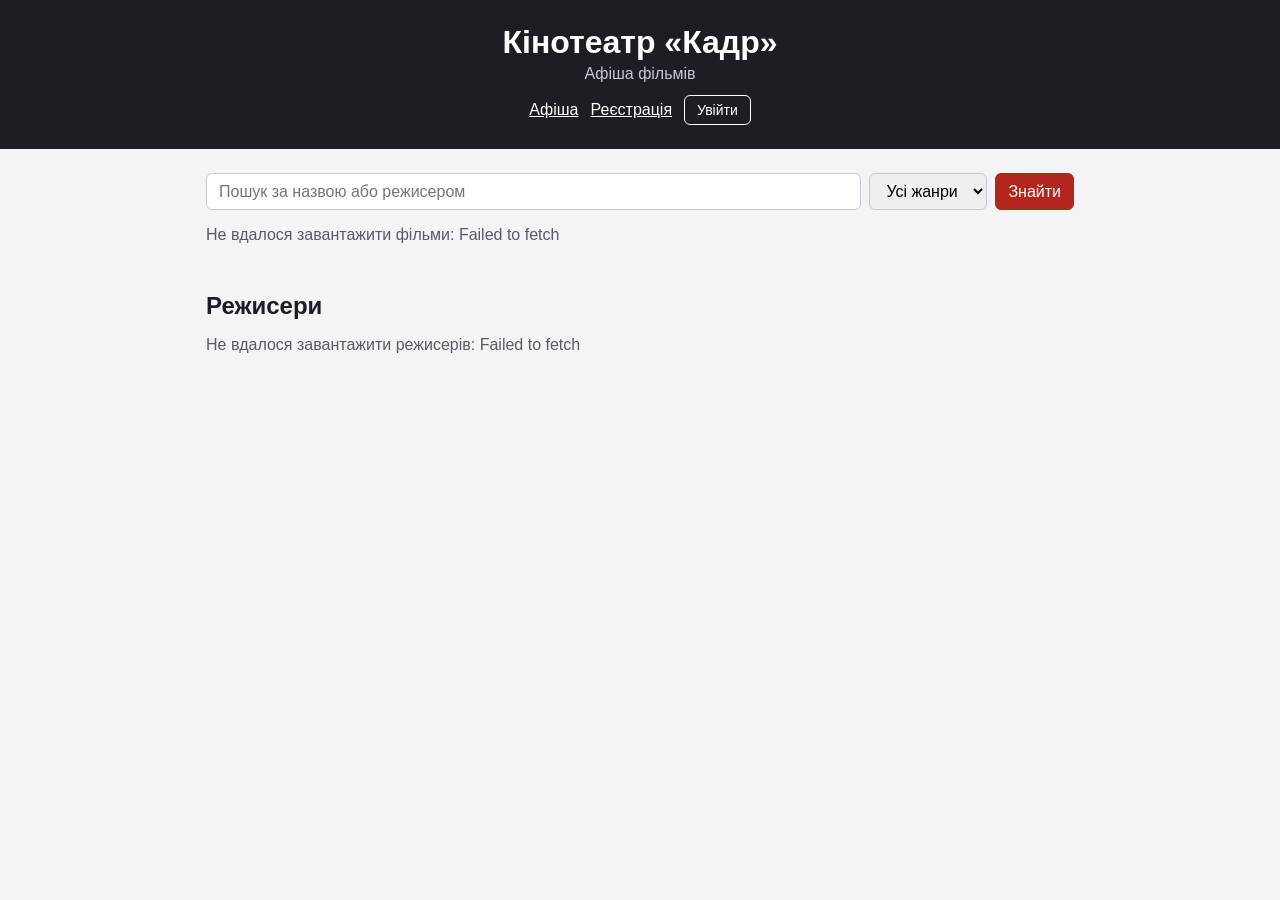
<file: index.html>
<!DOCTYPE html>
<html lang="uk">
    <head>
        <meta charset="UTF-8" />
        <meta name="viewport" content="width=device-width, initial-scale=1.0" />
        <meta name="description"
              content="Афіша кінотеатру «Кадр»: фільми, жанри та режисери." />
        <title>Кінотеатр «Кадр»</title>
        <link rel="stylesheet" href="css/style.css" />
    </head>
    <body>
        <header class="header">
            <h1>Кінотеатр «Кадр»</h1>
            <p>Афіша фільмів</p>
            <nav id="nav" class="nav">
            </nav>
        </header>
        <main class="container">
            <form id="filters" class="filters">
                <input id="search" type="search" placeholder="Пошук за назвою або режисером" />
                <select id="genre">
                    <option value="">Усі жанри</option>
                </select>
                <button type="submit">Знайти</button>
            </form>
            <p id="status" class="status">Завантаження...</p>
            <ul id="movies" class="movies">
            </ul>
            <h2 class="section-title">Режисери</h2>
            <p id="directors-status" class="status">Завантаження...</p>
            <ul id="directors" class="directors">
            </ul>
        </main>
        <script src="js/config.js"></script>
        <script src="js/auth.js"></script>
        <script src="js/app.js"></script>
    </body>
</html>
</file>
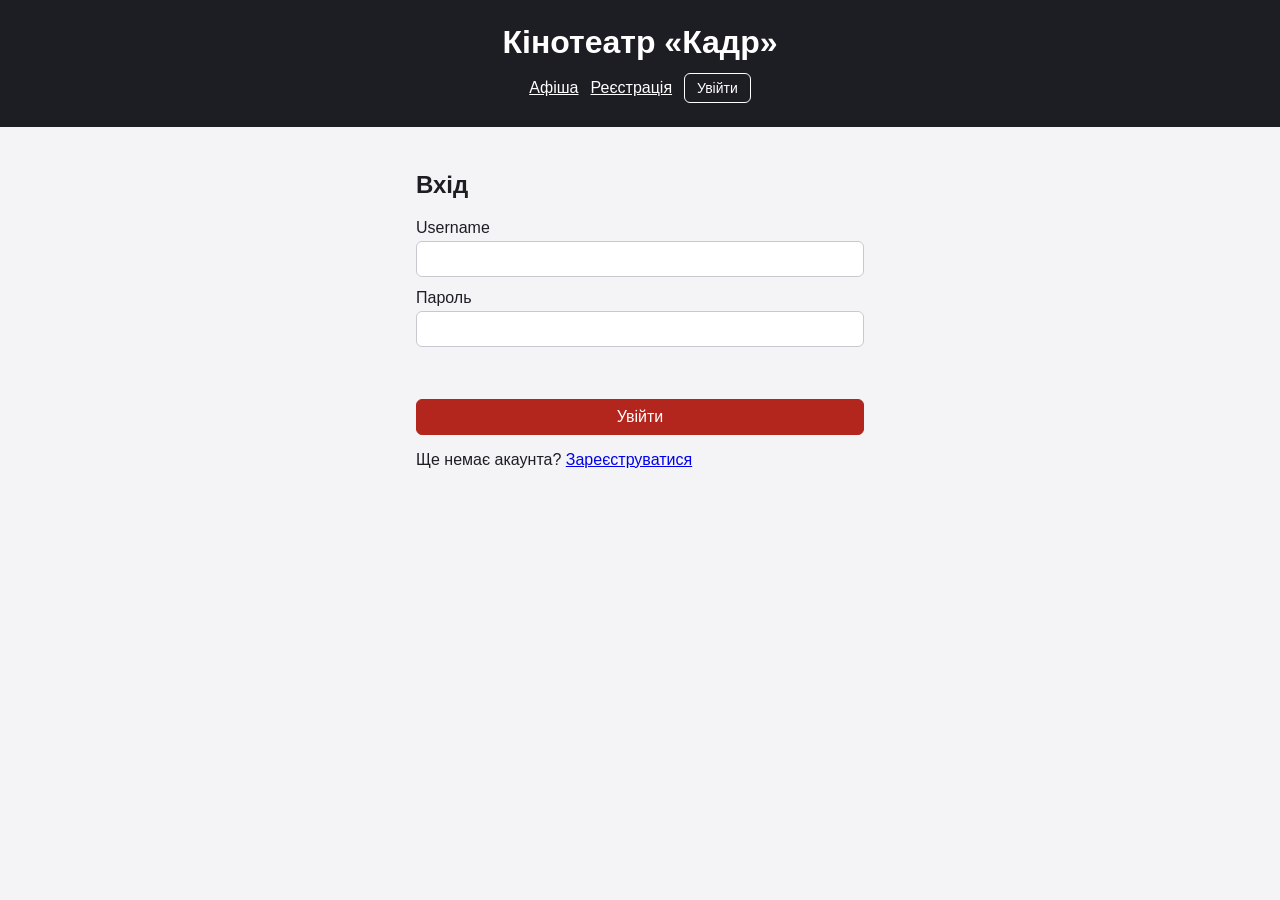
<file: login.html>
<!DOCTYPE html>
<html lang="uk">
    <head>
        <meta charset="UTF-8" />
        <meta name="viewport" content="width=device-width, initial-scale=1.0" />
        <meta name="description" content="Вхід на сайт кінотеатру «Кадр»." />
        <title>Вхід — Кінотеатр «Кадр»</title>
        <link rel="stylesheet" href="css/style.css" />
    </head>
    <body>
        <header class="header">
            <h1>Кінотеатр «Кадр»</h1>
            <nav id="nav" class="nav">
            </nav>
        </header>
        <main class="container narrow">
            <h2>Вхід</h2>
            <p id="login-message" class="status"></p>
            <form id="login-form" class="form" novalidate>
                <label>
                    Username
                    <input name="username" autocomplete="username" required />
                </label>
                <label>
                    Пароль
                    <input name="password"
                           type="password"
                           autocomplete="current-password"
                           required />
                </label>
                <p id="form-error" class="form-error"></p>
                <button type="submit">Увійти</button>
            </form>
            <p>
                Ще немає акаунта? <a href="register.html">Зареєструватися</a>
            </p>
        </main>
        <script src="js/config.js"></script>
        <script src="js/auth.js"></script>
        <script src="js/login.js"></script>
    </body>
</html>
</file>
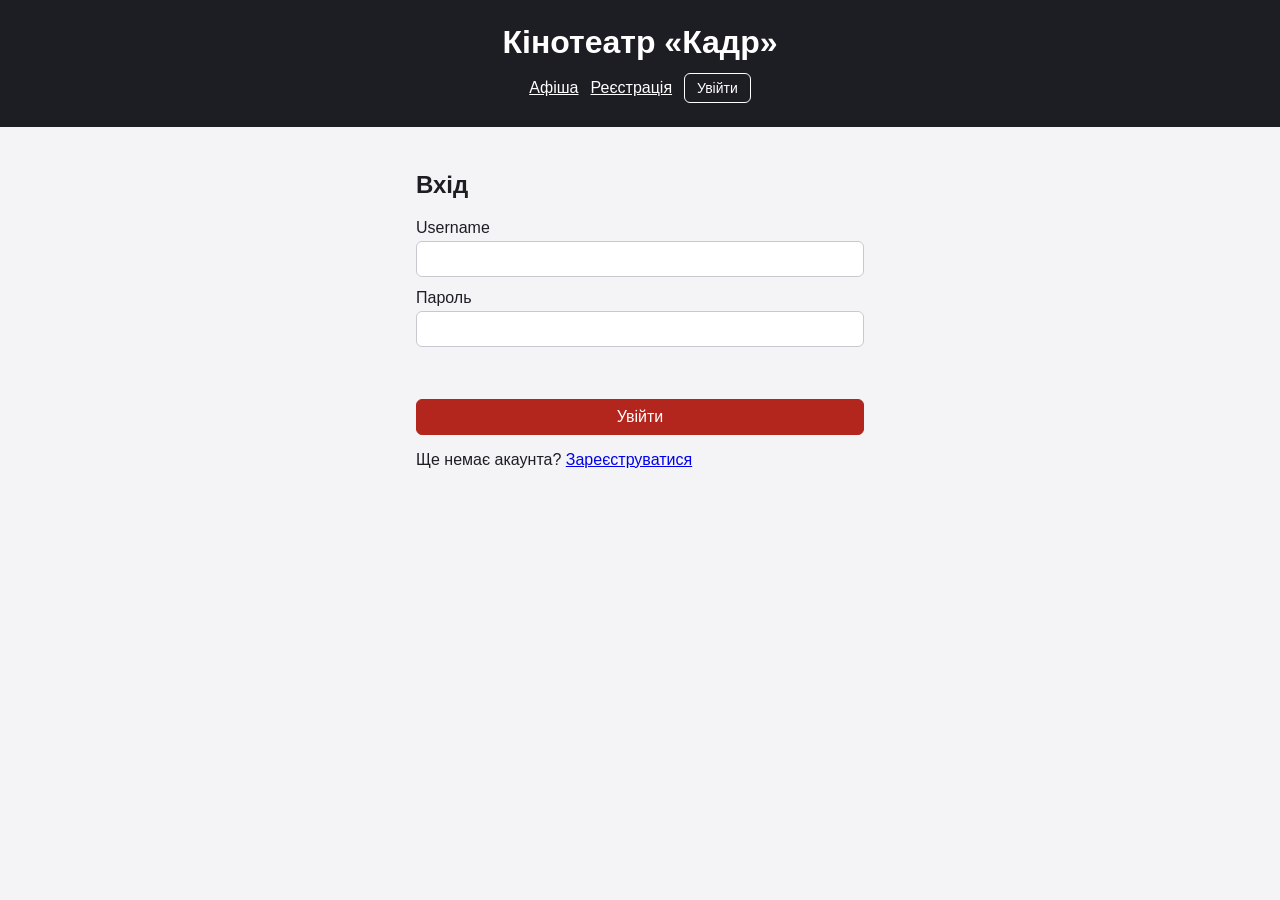
<file: profile.html>
<!DOCTYPE html>
<html lang="uk">
    <head>
        <meta charset="UTF-8" />
        <meta name="viewport" content="width=device-width, initial-scale=1.0" />
        <meta name="description" content="Профіль користувача кінотеатру «Кадр»." />
        <title>Мій профіль — Кінотеатр «Кадр»</title>
        <link rel="stylesheet" href="css/style.css" />
    </head>
    <body>
        <header class="header">
            <h1>Кінотеатр «Кадр»</h1>
            <nav id="nav" class="nav">
            </nav>
        </header>
        <main class="container narrow">
            <h2>Мій профіль</h2>
            <p id="profile-status" class="status">Завантаження...</p>
            <dl id="profile" class="profile">
            </dl>
            <section id="admin-panel" class="admin-panel" hidden>
                <h2>Адміністрування</h2>
                <p>Додати новий жанр:</p>
                <form id="genre-form" class="form inline-form" novalidate>
                    <input name="name" maxlength="100" placeholder="Назва жанру" required />
                    <button type="submit">Додати</button>
                </form>
                <p id="genre-status" class="status"></p>
            </section>
        </main>
        <script src="js/config.js"></script>
        <script src="js/auth.js"></script>
        <script src="js/profile.js"></script>
    </body>
</html>
</file>
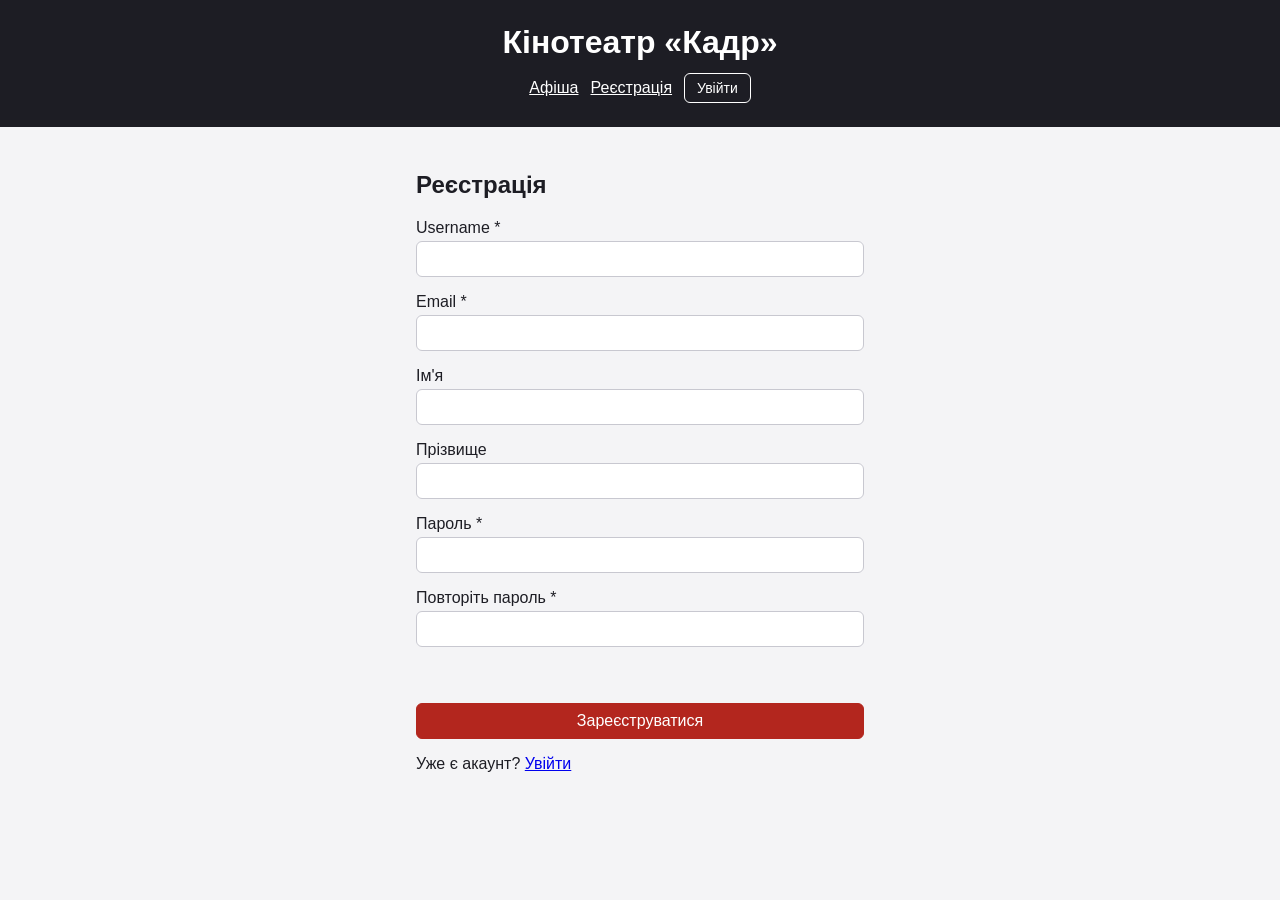
<file: register.html>
<!DOCTYPE html>
<html lang="uk">
    <head>
        <meta charset="UTF-8" />
        <meta name="viewport" content="width=device-width, initial-scale=1.0" />
        <meta name="description" content="Реєстрація на сайті кінотеатру «Кадр»." />
        <title>Реєстрація — Кінотеатр «Кадр»</title>
        <link rel="stylesheet" href="css/style.css" />
    </head>
    <body>
        <header class="header">
            <h1>Кінотеатр «Кадр»</h1>
            <nav id="nav" class="nav">
            </nav>
        </header>
        <main class="container narrow">
            <h2>Реєстрація</h2>
            <form id="register-form" class="form" novalidate>
                <label>
                    Username *
                    <input name="username" maxlength="150" autocomplete="username" required />
                    <span class="field-error" data-error-for="username"></span>
                </label>
                <label>
                    Email *
                    <input name="email"
                           type="email"
                           maxlength="254"
                           autocomplete="email"
                           required />
                    <span class="field-error" data-error-for="email"></span>
                </label>
                <label>
                    Ім'я
                    <input name="first_name" maxlength="150" autocomplete="given-name" />
                    <span class="field-error" data-error-for="first_name"></span>
                </label>
                <label>
                    Прізвище
                    <input name="last_name" maxlength="150" autocomplete="family-name" />
                    <span class="field-error" data-error-for="last_name"></span>
                </label>
                <label>
                    Пароль *
                    <input name="password"
                           type="password"
                           maxlength="128"
                           autocomplete="new-password"
                           required />
                    <span class="field-error" data-error-for="password"></span>
                </label>
                <label>
                    Повторіть пароль *
                    <input name="password_confirm"
                           type="password"
                           maxlength="128"
                           autocomplete="new-password"
                           required />
                    <span class="field-error" data-error-for="password_confirm"></span>
                </label>
                <p id="form-error" class="form-error"></p>
                <button type="submit">Зареєструватися</button>
            </form>
            <p>
                Уже є акаунт? <a href="login.html">Увійти</a>
            </p>
        </main>
        <script src="js/config.js"></script>
        <script src="js/auth.js"></script>
        <script src="js/register.js"></script>
    </body>
</html>
</file>
<file: css/style.css>
* {
  box-sizing: border-box;
}

body {
  margin: 0;
  font-family: Arial, sans-serif;
  background: #f4f4f6;
  color: #1d1d24;
}

.header {
  padding: 24px 16px;
  background: #1d1d24;
  color: #ffffff;
  text-align: center;
}

.header h1 {
  margin: 0 0 4px;
}

.header p {
  margin: 0;
  color: #c8c8d0;
}

.container {
  max-width: 900px;
  margin: 0 auto;
  padding: 24px 16px;
}

.filters {
  display: flex;
  flex-wrap: wrap;
  gap: 8px;
  margin-bottom: 16px;
}

.filters input,
.filters select,
.filters button {
  padding: 8px 12px;
  border: 1px solid #c8c8d0;
  border-radius: 6px;
  font-size: 16px;
}

.filters input {
  flex: 1 1 240px;
}

.filters button {
  background: #b3261e;
  border-color: #b3261e;
  color: #ffffff;
  cursor: pointer;
}

.status {
  color: #5a5a66;
}

.movies {
  display: grid;
  grid-template-columns: repeat(auto-fill, minmax(260px, 1fr));
  gap: 16px;
  margin: 0;
  padding: 0;
  list-style: none;
}

.movie {
  padding: 16px;
  border-radius: 8px;
  background: #ffffff;
  box-shadow: 0 1px 3px rgba(0, 0, 0, 0.1);
}

.movie h2 {
  margin: 0 0 8px;
  font-size: 20px;
}

.movie p {
  margin: 4px 0;
}

.genres {
  color: #5a5a66;
  font-size: 14px;
}

.section-title {
  margin: 32px 0 8px;
}

.directors {
  display: flex;
  flex-wrap: wrap;
  gap: 8px;
  margin: 0;
  padding: 0;
  list-style: none;
}

.director {
  padding: 8px 14px;
  border-radius: 999px;
  background: #ffffff;
  box-shadow: 0 1px 3px rgba(0, 0, 0, 0.1);
}

.nav {
  display: flex;
  flex-wrap: wrap;
  justify-content: center;
  align-items: center;
  gap: 12px;
  margin-top: 12px;
}

.nav a {
  color: #ffffff;
}

.nav-user {
  font-weight: bold;
}

.nav button,
.nav .nav-button {
  padding: 6px 12px;
  border: 1px solid #ffffff;
  border-radius: 6px;
  background: transparent;
  color: #ffffff;
  font-size: 14px;
  text-decoration: none;
  cursor: pointer;
}

.narrow {
  max-width: 480px;
}

.form {
  display: flex;
  flex-direction: column;
  gap: 12px;
}

.form label {
  display: flex;
  flex-direction: column;
  gap: 4px;
}

.form input,
.form button {
  padding: 8px 12px;
  border: 1px solid #c8c8d0;
  border-radius: 6px;
  font-size: 16px;
}

.form button {
  background: #b3261e;
  border-color: #b3261e;
  color: #ffffff;
  cursor: pointer;
}

.inline-form {
  flex-direction: row;
}

.inline-form input {
  flex: 1;
}

.field-error,
.form-error {
  color: #b3261e;
  font-size: 14px;
}

.profile {
  display: grid;
  grid-template-columns: max-content 1fr;
  gap: 8px 16px;
}

.profile dt {
  font-weight: bold;
}

.profile dd {
  margin: 0;
}

.admin-panel {
  margin-top: 32px;
}
</file>
